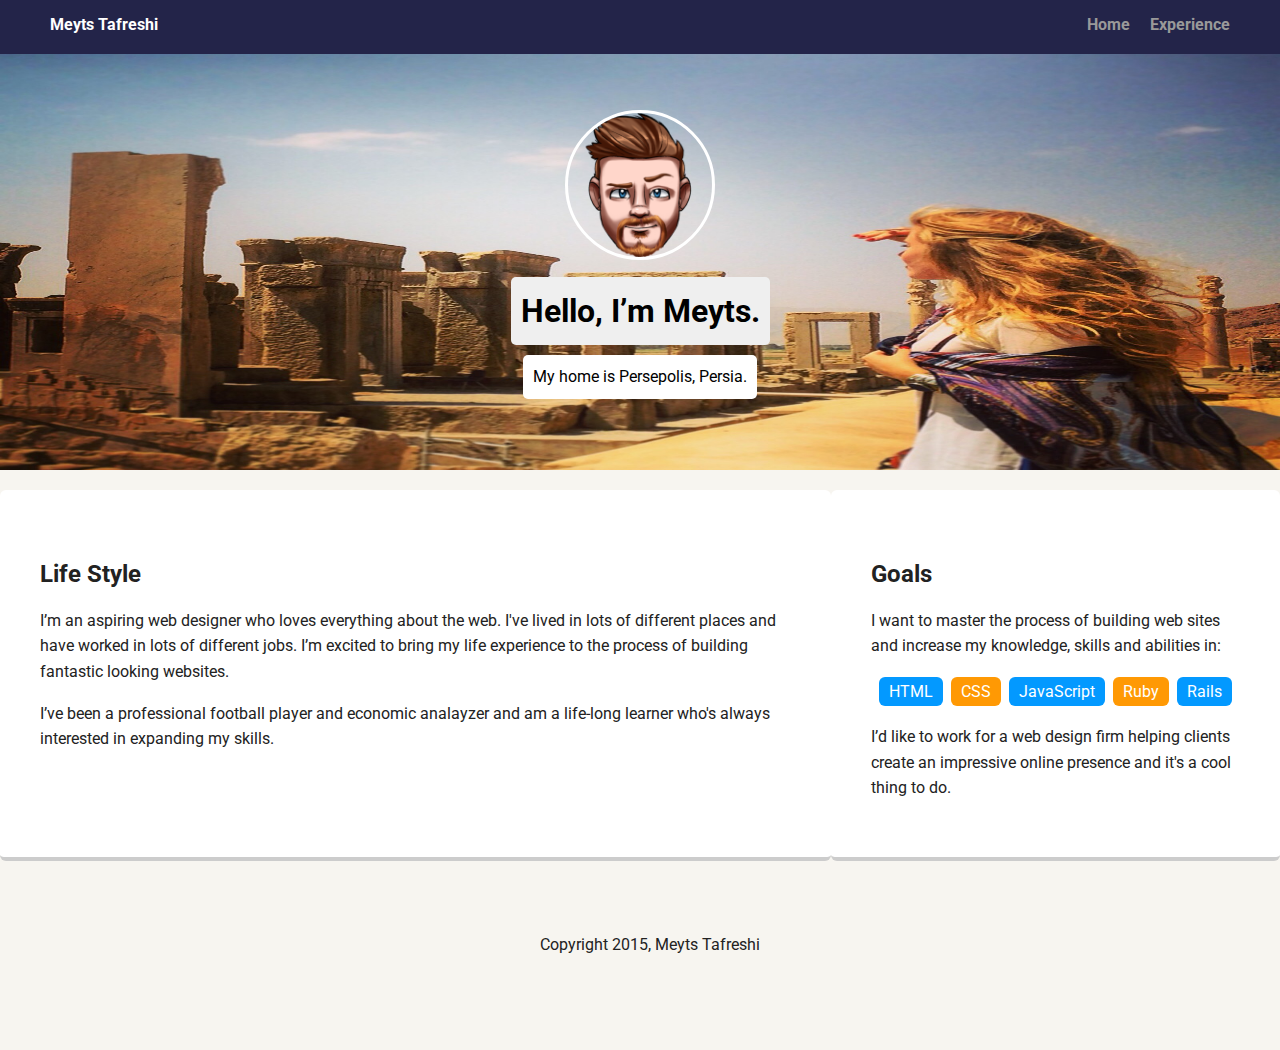
<file: index.html>
<!doctype html>
<html lang="en">
<head>
  <meta charset="utf-8">
  <title>Meyts Tafreshi's Profile</title>
  <meta name="viewport" content="width=device-width, initial-scale=1.0">
  <link rel="stylesheet" href="styles.css">
  <link href="https://fonts.googleapis.com/css?family=Muli%7CRoboto:400,300,500,700,900" rel="stylesheet"></head>
  <body>

    <div class="main-nav">
        <ul class="nav">
          <li class="name">Meyts Tafreshi</li>
          <li><a href="index.html">Home</a></li>
          <li><a href="experience.html">Experience</a></li>
        </ul>
    </div>
    <div class="header">
      <header>
        <img src="images/me.png" alt="Photo of persepolis the greatest city under the sun" class=" profile-image">
        <h1 class="tag name">Hello, I’m Meyts.</h1>
        <p class="tag location">My home is Persepolis, Persia.</p>
      </header>
    </div>
    <main class="flex">
      <div class="card">
        <h2>Life Style</h2>
        <p>I’m an aspiring web designer who loves everything about the web. I've lived in lots of different places and have worked in lots of different jobs. I’m excited to bring my life experience to the process of building fantastic looking websites.</p>
        <p>I’ve been a professional football player and economic analayzer and am a life-long learner who's always interested in expanding my skills.</p>
      </div> 

      <div class="card">
        <h2>Goals</h2>
        <p>I want to master the process of building web sites and increase my knowledge, skills and abilities in:</p>
        <ul class="skills">
          <li>HTML</li>
          <li>CSS</li>
          <li>JavaScript</li>
          <li>Ruby</li>
          <li>Rails</li>
        </ul>
        <p>I’d like to work for a web design firm helping clients create an impressive online presence and it's a cool thing to do.</p>
      </div> 

    </main>
    <footer>
      
      <p class="copyright">Copyright 2015, Meyts Tafreshi</p>
    </footer>
  </body>
  </html>
</file>
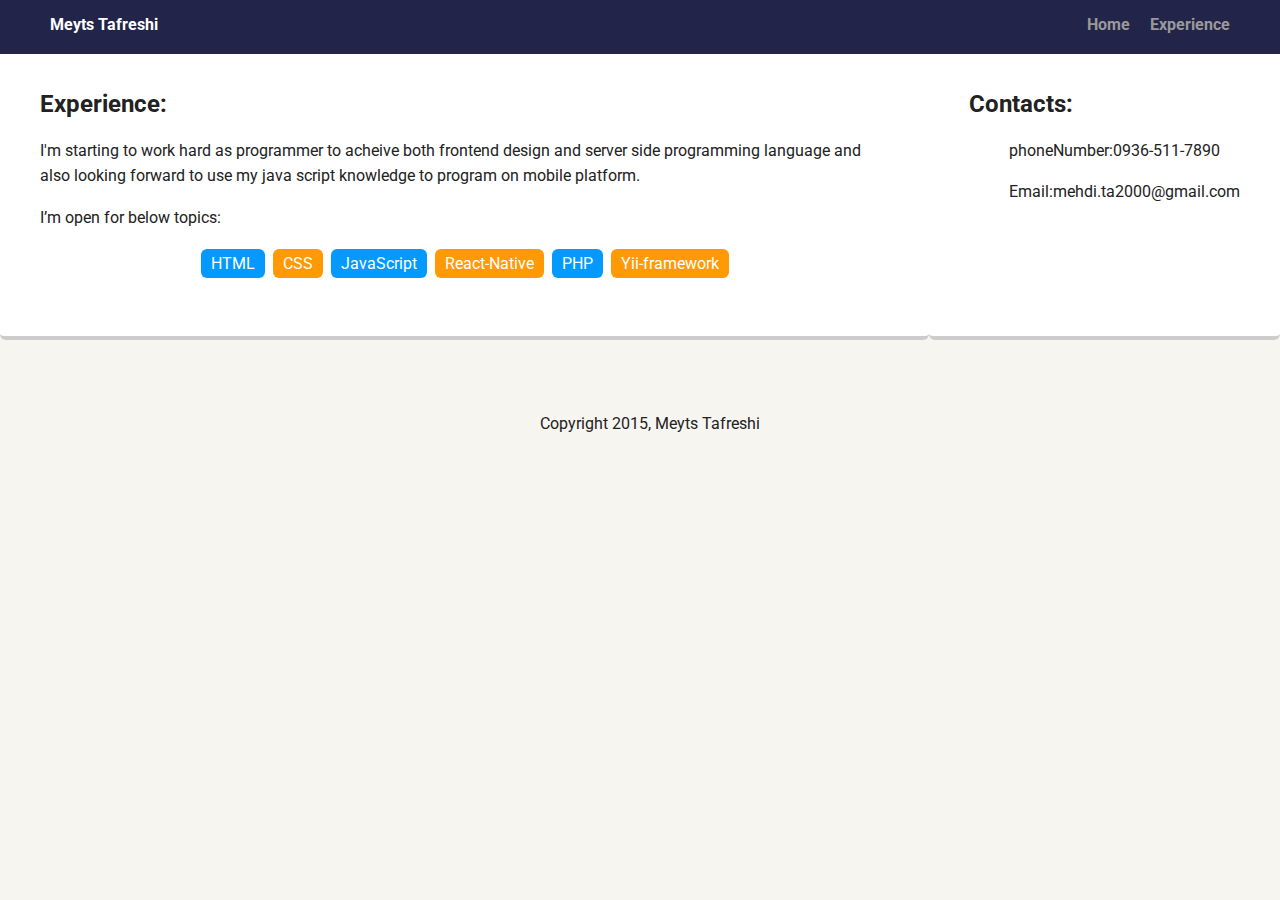
<file: experience.html>
<!doctype html>
<html lang="en">
<head>
  <meta charset="utf-8">
  <title>Meyts Tafreshi's Experience</title>
  <meta name="viewport" content="width=device-width, initial-scale=1.0">
  <link rel="stylesheet" href="styles.css">
  <link href="https://fonts.googleapis.com/css?family=Muli%7CRoboto:400,300,500,700,900" rel="stylesheet"></head>
  <body>

    <div class="main-nav">
        <ul class="nav">
          <li class="name">Meyts Tafreshi</li>
          <li><a href="index.html">Home</a></li>
          <li><a href="experience.html">Experience</a></li>
        </ul>
    </div>


    <main class="flex">
      <div class="card">
        <h2>Experience:</h2>
        <p>I'm starting to work hard as programmer to acheive both frontend design and server side programming language and also looking forward to use my java script knowledge to program on mobile platform.</p>
        <p>I’m open for below topics:</p>
        <ul class="skills">
          <li>HTML</li>
          <li>CSS</li>
          <li>JavaScript</li>
          <li>React-Native</li>
          <li>PHP</li>
          <li>Yii-framework</li>
        </ul>
      </div> 

      <div class="card">
        <h2>Contacts:</h2>
        <ul class="contact">
          <li><p>phoneNumber:0936-511-7890</p></li>
          <li><p>Email:mehdi.ta2000@gmail.com</p></li>
        </ul>
        
      </div> 

    </main>
    <footer>
      
      <p class="copyright">Copyright 2015, Meyts Tafreshi</p>
    </footer>
  </body>
  </html>
</file>
<file: styles.css>
/* Global Layout Set-up */
* { 
  box-sizing: border-box;
}
  
body {
  margin: 0;
  padding: 0;
  text-align: center;
  font-family: 'Roboto', sans-serif;
  color: #222;
  background: #f7f5f0;
}
/* Link Styles */

a {
  text-decoration: none;
  color: #999;
}
a:hover {
  color: #6633ff;
}

/* Section Styles */

.main-nav {
  width: 100%;
  background: #232449;
  min-height: 30px;
  padding: 10px;
  position: fixed;
  text-align: center;
}
.nav {
  display: flex;
  width:100%;
  justify-content: space-around;
  font-weight: 700;
  list-style-type: none;
  margin: 0 auto;
  padding: 0;
}

.nav .name {
    display: block;
    margin-right: auto;
    color: white;
}
.nav li {
  padding: 5px 10px 10px 10px;
}
.nav a {
  transition: all .5s;
}
.nav a:hover {
  color: white
}

header {
  text-align: center;
  background: url('images/cyrus.jpg') no-repeat top center ;
  background-size:100% 100%;
  overflow: hidden;
  padding-top: 60px;
}
header {
  line-height: 1.5;
}
header .profile-image {
  margin-top: 50px;
  width: 150px;
  height: 150px;
  border-radius: 50%;
  border: 3px solid white;
  transition: all .5s;
}
header .profile-image:hover {
  transform: scale(1.2) rotate(5deg);
}
.tag {
  background-color: #efefef;
  color: black;
  padding: 10px;
  border-radius: 5px;
  display: table;
  margin: 10px auto;
} 
.location {
  background-color: #fff;
  color: black;
}
.card {
  margin-top: 0px;
  padding: 50px 40px 40px;
  max-width: 100%;
  text-align: left;
  background: #fff;
  border-bottom: 4px solid #ccc;
  border-radius: 6px;
  transition: all .5s;
}
.card:hover {
  border-color: #ff99ff;
}
.contact li{
  list-style:none;
}

ul.skills {
  padding: 0;
  text-align: center;
}

.skills li {
  border-radius: 6px;
  display: inline-block;
  background: #ff9904;
  color: white;
  padding: 5px 10px;
  margin: 2px;
}

.skills li:nth-child(odd) {
  background: #0399ff;
}

footer {
  width: 100%;
  min-height: 30px;
  padding: 20px 0 40px 20px;
}

footer .copyright {
  top: -8px;
  font-size: .75em;
}

footer ul {
  list-style-type: none;
  margin: 0;
  padding: 0;
}

footer ul li {
  display: inline-block;
}

.clearfix {
  clear: both;
}

/* Styles for larger screens */
@media screen and (min-width: 720px) {
  
  .flex {
      display: -ms-flexbox;      /* TWEENER - IE 10 */
      display: flex; 
      max-width: 100%;
      -ms-flex-pack: distribute;
      justify-content: space-around;
      margin: 0px auto;
  }

  header {
    min-height: 470px;
  }

  .nav {

    max-width: 100%;
    padding: 0 30px;
    margin:0 auto;
  }

  main {
    padding-top: 20px;
  }

  main p {
    line-height: 1.6em;
  }

  footer {
    font-size: 1.3em;
    max-width: 1200px;
    margin: 40px auto;
  }

}
</file>
